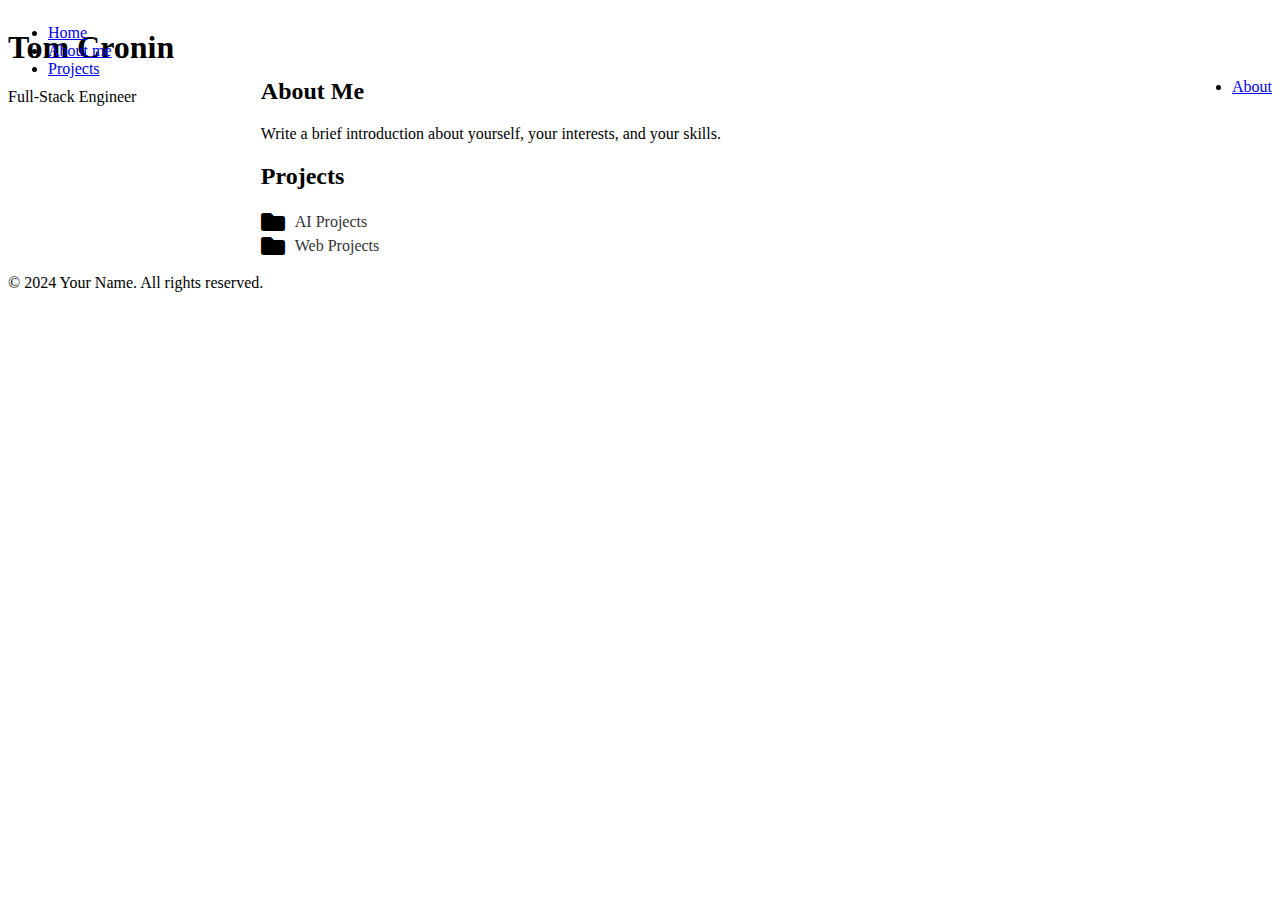
<file: old.html>
<!DOCTYPE html>
    <html lang="en">
    <head>
        <meta charset="UTF-8">
        <meta name="viewport" content="width=device-width, initial-scale=1.0">
        <link rel="stylesheet" href="https://cdnjs.cloudflare.com/ajax/libs/font-awesome/5.15.1/css/all.min.css">
        <link rel="stylesheet" href="index_old.css">
        <title>Your Name - Portfolio</title>
    </head>
    <body>
        <header class="header">
            <h1>Tom Cronin</h1>
            <p>Full-Stack Engineer</p>
        </header>
        <nav>
            <ul>
                <li><a href="https://tom-cronin.github.io/">Home</a></li>
                <li><a href="#about-me">About me</a></li>
                <li><a href="#projects">Projects</a></li>
                <li style="float:right"><a class="active" href="#about">About</a></li>
            </ul>
        </nav>
        <main class="main">
            <section class="section" id="about-me">
                <h2>About Me</h2>
                <p>Write a brief introduction about yourself, your interests, and your skills.</p>
            </section>

            <section class="section" id="projects">
                <h2>Projects</h2>
                <article class="project-item" style="display: flex; align-items: center;">
                    <i class="fas fa-folder" style="font-size: 24px; margin-right: 10px;"></i>
                    <a href="ai-projects.html" style="text-decoration: none; color: #333;">AI Projects</a>
                </article>
                <article class="project-item" style="display: flex; align-items: center;">
                    <i class="fas fa-folder" style="font-size: 24px; margin-right: 10px;"></i>
                    <a href="web-projects.html" style="text-decoration: none; color: #333;">Web Projects</a>
                </article>
                <!-- Repeat the above block for more project categories -->
            </section>
        </main>

        <footer class="footer">
            <p>&copy; 2024 Your Name. All rights reserved.</p>
        </footer>
    </body>
</html>
</file>
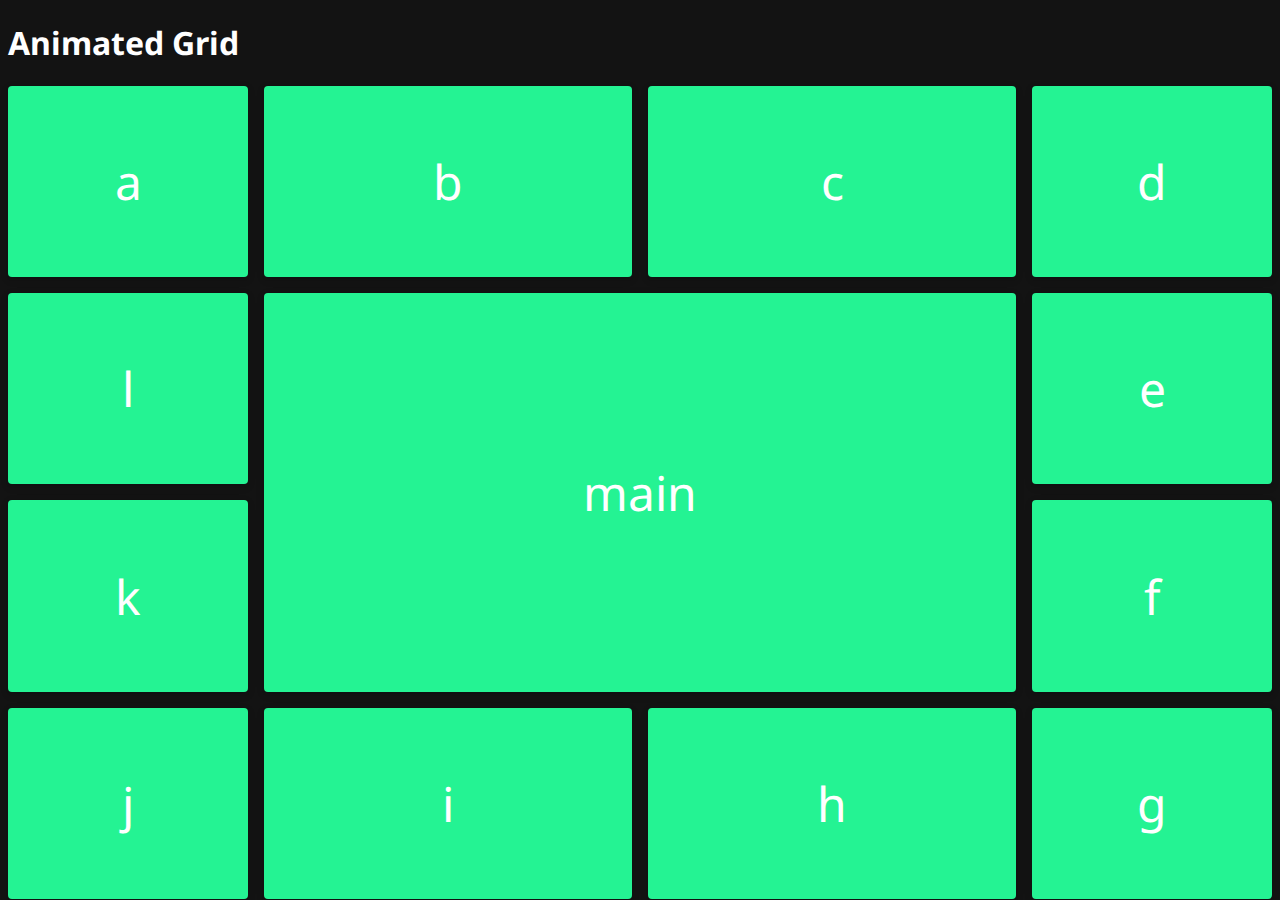
<file: gridBasics/animated-grid.html>
<!DOCTYPE html>
<html lang="en">
<head>
    <meta charset="UTF-8" />
    <meta name="viewport" content="width=device-width, initial-scale=1.0" />
    <title>Animated Grid</title>

    <style>
        @import url('./base.css');
        @import url('./animated-grid.css');
    </style>
</head>
<body>
<h1>Animated Grid</h1>


<section class="animated-grid">
    <div class="card">a</div>
    <div class="card">b</div>
    <div class="card">c</div>
    <div class="card">d</div>
    <div class="card">e</div>
    <div class="card">f</div>
    <div class="card">g</div>
    <div class="card">h</div>
    <div class="card">i</div>
    <div class="card">j</div>
    <div class="card">k</div>
    <div class="card">l</div>
    <div class="card">main</div>
</section>

</body>
</html>
</file>
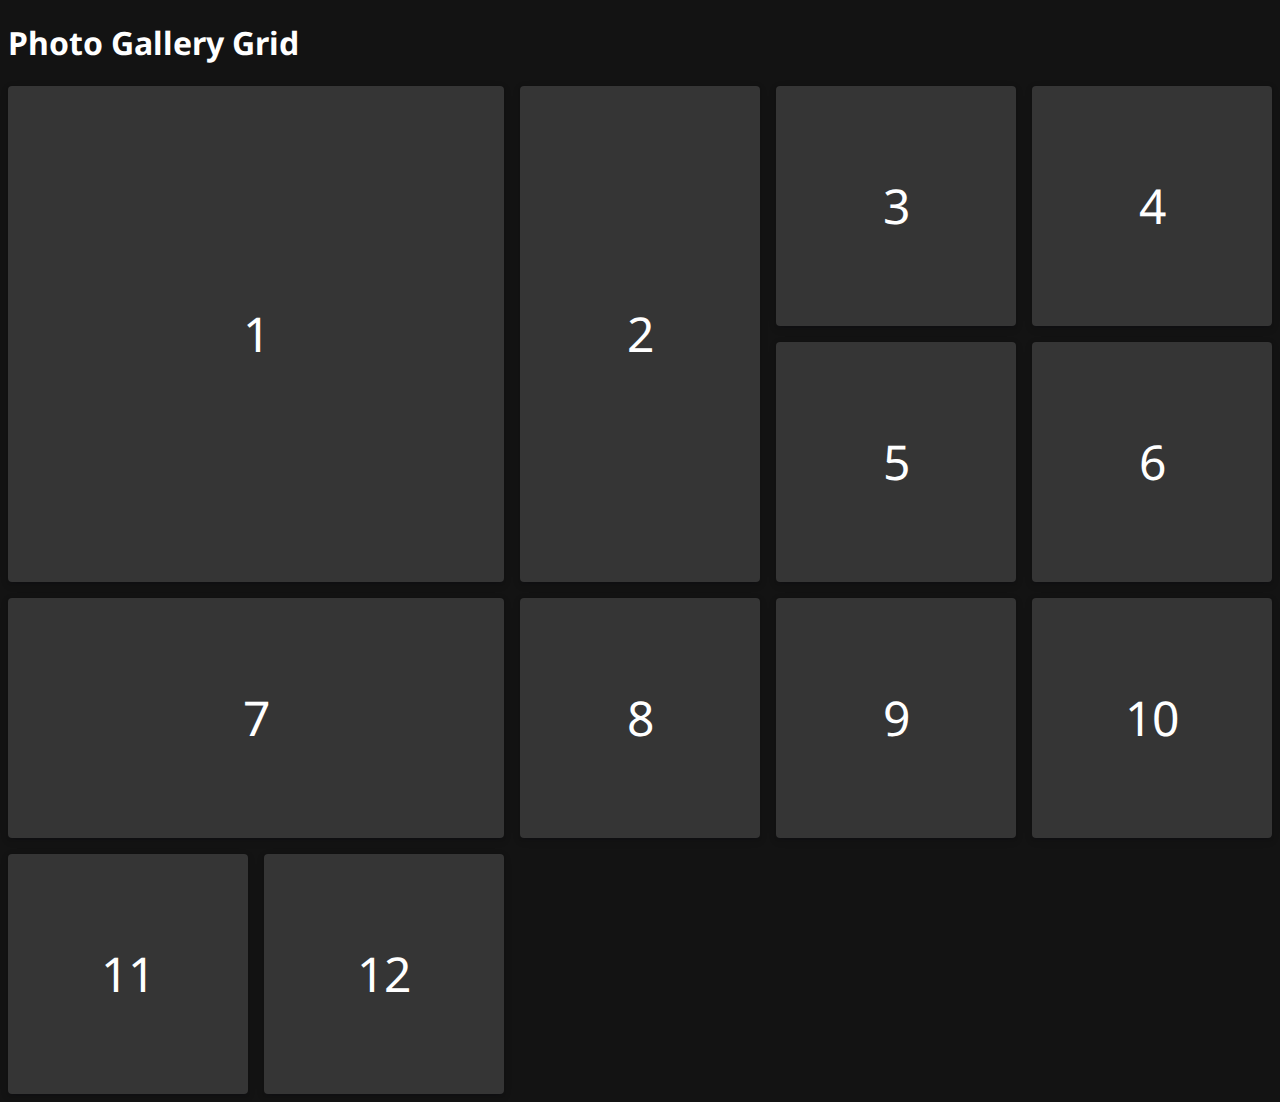
<file: gridBasics/mosaic-grid.html>
<!doctype html>
<html lang="en">
<head>
    <meta charset="UTF-8">
    <meta name="viewport"
          content="width=device-width, user-scalable=no, initial-scale=1.0, maximum-scale=1.0, minimum-scale=1.0">
    <meta http-equiv="X-UA-Compatible" content="ie=edge">
    <style>
        @import url('./base.css');
        @import url('./mosaic.css');
    </style>
    <title>Document</title>
</head>
    <body>
        <h1>Photo Gallery Grid</h1>
        <div class="photo-grid">
            <div
                    class="card card-tall card-wide"
                    style="background-image:url('https://images.unsplash.com/photo-1558981359-219d6364c9c8?ixlib=rb-1.2.1&ixid=eyJhcHBfaWQiOjEyMDd9&auto=format&fit=crop&w=2100&q=80')"
            >
                1
            </div>
            <div
                    class="card card-tall"
                    style="background-image:url('https://images.unsplash.com/photo-1583585635793-0e1894c169bd?ixlib=rb-1.2.1&ixid=eyJhcHBfaWQiOjEyMDd9&auto=format&fit=crop&w=913&q=80')"
            >
                2
            </div>
            <div
                    class="card"
                    style="background-image:url('https://images.unsplash.com/photo-1583531172005-814191b8b6c0?ixlib=rb-1.2.1&ixid=eyJhcHBfaWQiOjEyMDd9&auto=format&fit=crop&w=975&q=80')"
            >
                3
            </div>
            <div
                    class="card"
                    style="background-image:url('https://images.unsplash.com/photo-1583426573939-97d09302d76a?ixlib=rb-1.2.1&ixid=eyJhcHBfaWQiOjEyMDd9&auto=format&fit=crop&w=968&q=80')"
            >
                4
            </div>
            <div
                    class="card"
                    style="background-image:url('https://images.unsplash.com/photo-1583532452513-a02186582ccd?ixlib=rb-1.2.1&ixid=eyJhcHBfaWQiOjEyMDd9&auto=format&fit=crop&w=1950&q=80')"
            >
                5
            </div>
            <div
                    class="card"
                    style="background-image:url('https://images.unsplash.com/photo-1583445013765-46c20c4a6772?ixlib=rb-1.2.1&ixid=eyJhcHBfaWQiOjEyMDd9&auto=format&fit=crop&w=1950&q=80')"
            >
                6
            </div>
            <div
                    class="card card-wide"
                    style="background-image:url('https://images.unsplash.com/photo-1583562835057-a62d1beffbf3?ixlib=rb-1.2.1&ixid=eyJhcHBfaWQiOjEyMDd9&auto=format&fit=crop&w=949&q=80')"
            >
                7
            </div>
            <div
                    class="card"
                    style="background-image:url('https://images.unsplash.com/photo-1583483425010-c566431a7710?ixlib=rb-1.2.1&ixid=eyJhcHBfaWQiOjEyMDd9&auto=format&fit=crop&w=1951&q=80')"
            >
                8
            </div>
            <div
                    class="card"
                    style="background-image:url('https://images.unsplash.com/photo-1583500557349-fb5238f8d946?ixlib=rb-1.2.1&ixid=eyJhcHBfaWQiOjEyMDd9&auto=format&fit=crop&w=1949&q=80')"
            >
                9
            </div>
            <div
                    class="card"
                    style="background-image:url('https://images.unsplash.com/photo-1583468323330-9032ad490fed?ixlib=rb-1.2.1&ixid=eyJhcHBfaWQiOjEyMDd9&auto=format&fit=crop&w=1955&q=80')"
            >
                10
            </div>
            <div
                    class="card"
                    style="background-image:url('https://images.unsplash.com/photo-1583425423320-2386622cd2e4?ixlib=rb-1.2.1&ixid=eyJhcHBfaWQiOjEyMDd9&auto=format&fit=crop&w=1980&q=80')"
            >
                11
            </div>
            <div
                    class="card"
                    style="background-image:url('https://images.unsplash.com/photo-1583518257225-f9a8081f6a84?ixlib=rb-1.2.1&ixid=eyJhcHBfaWQiOjEyMDd9&auto=format&fit=crop&w=1950&q=80')"
            >
                12
            </div>
        </div>
    </body>
</html>
</file>
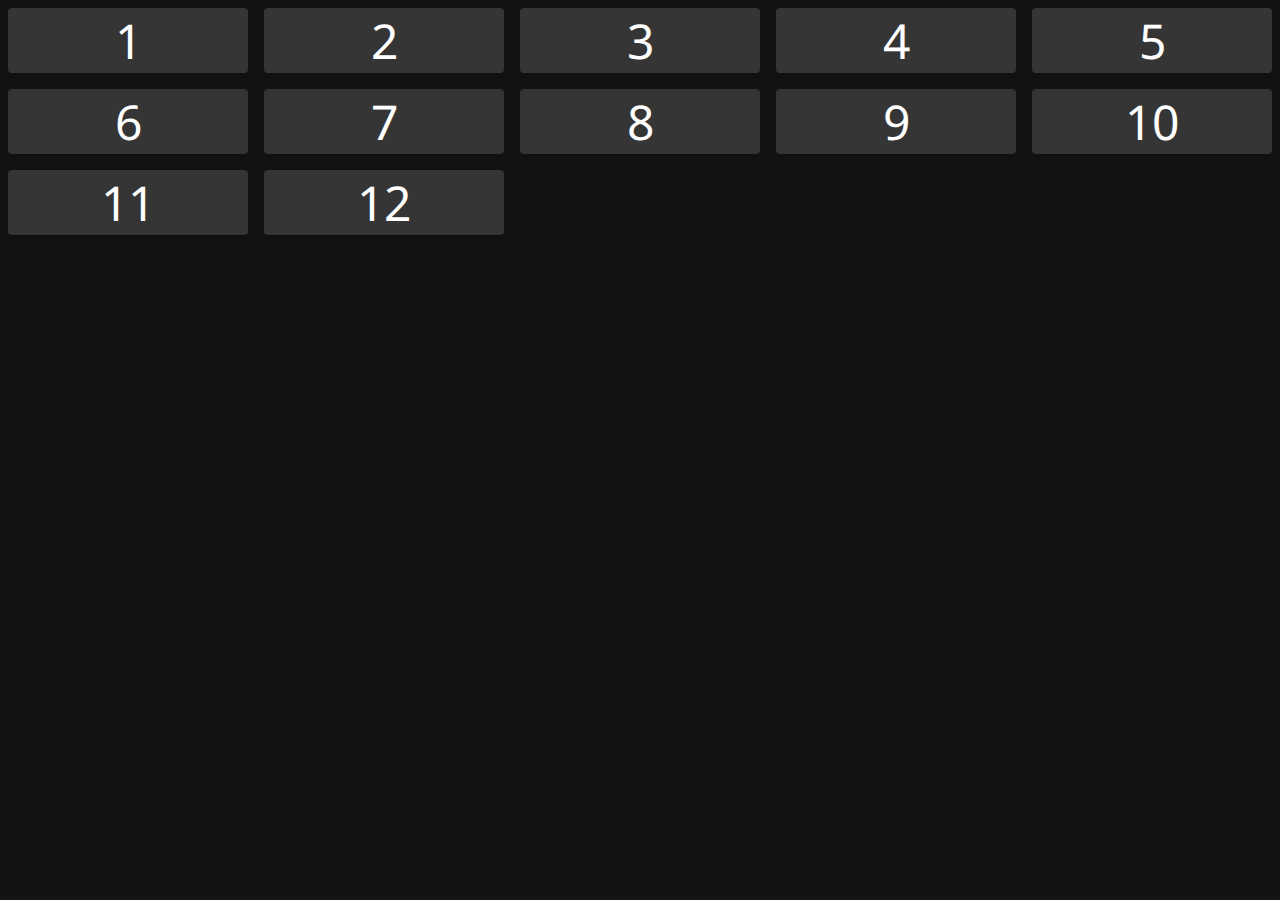
<file: gridBasics/responsive_grid.html>
<!doctype html>
<html lang="en">
<head>
    <meta charset="UTF-8">
    <meta name="viewport"
          content="width=device-width, user-scalable=no, initial-scale=1.0, maximum-scale=1.0, minimum-scale=1.0">
    <meta http-equiv="X-UA-Compatible" content="ie=edge">
    <style>
        @import url('base.css');
        @import url('basic-grid.css');
    </style>
    <title>Document</title>
</head>
<body>
    <section class="basic-grid">
        <div class="card">1</div>
        <div class="card">2</div>
        <div class="card">3</div>
        <div class="card">4</div>
        <div class="card">5</div>
        <div class="card">6</div>
        <div class="card">7</div>
        <div class="card">8</div>
        <div class="card">9</div>
        <div class="card">10</div>
        <div class="card">11</div>
        <div class="card">12</div>
    </section>
</body>
</html>
</file>
<file: index_old.css>
:root {
    --green: #3a5912;
    --lime: #92a038;
    --white: #dcdada;
    --blue: #8492a3;
    --cream: #b9bb88;
    --black: #282b31;
    --grey: #393D45FF;
}

body {
    display: grid;
    grid-template-areas:
        "topbar     topbar      topbar"
        "ads        content     sidebar"
        "footer     footer      footer";
    grid-template-columns: 1fr 3fr 1fr;
    grid-template-rows: 50px auto 70px;

}

header {grid-area: topbar;}
aside {grid-area: ads;}
main {grid-area: content;}
nav {grid-area: topbar;}
footer {grid-area: footer;}
</file>
